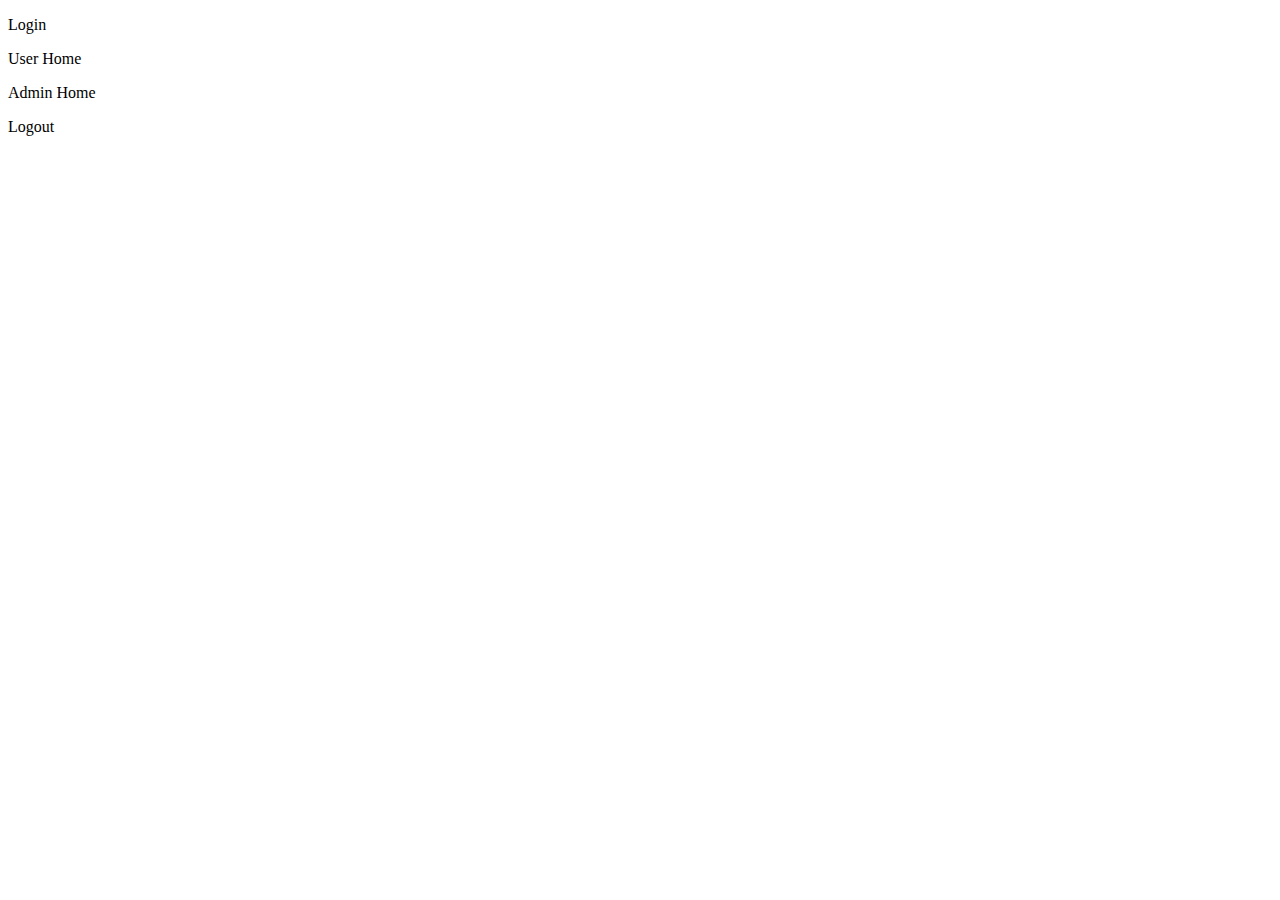
<file: src/main/resources/templates/index.html>
<!DOCTYPE html>
<html xmlns="http://www.w3.org/1999/xhtml"
			xmlns:th="http://www.thymeleaf.org"
			xmlns:layout="http://www.ultraq.net.nz/thymeleaf/layout"
			xmlns:sec="http://www.thymeleaf.org/thymeleaf-extras-springsecurity3"
			layout:decorator="layout">

<head>
	<title>Home</title>
</head>
<body>
<div layout:fragment="content">

	<p sec:authorize="isAnonymous()"><a th:href="@{/login}">Login</a></p>
	<p><a th:href="@{/home}">User Home</a></p>
	<p><a th:href="@{/admin/home}">Admin Home</a></p>
	<p sec:authorize="isAuthenticated()"><a th:href="@{/logout}">Logout</a></p>
</div>

</body>

</html>
</file>
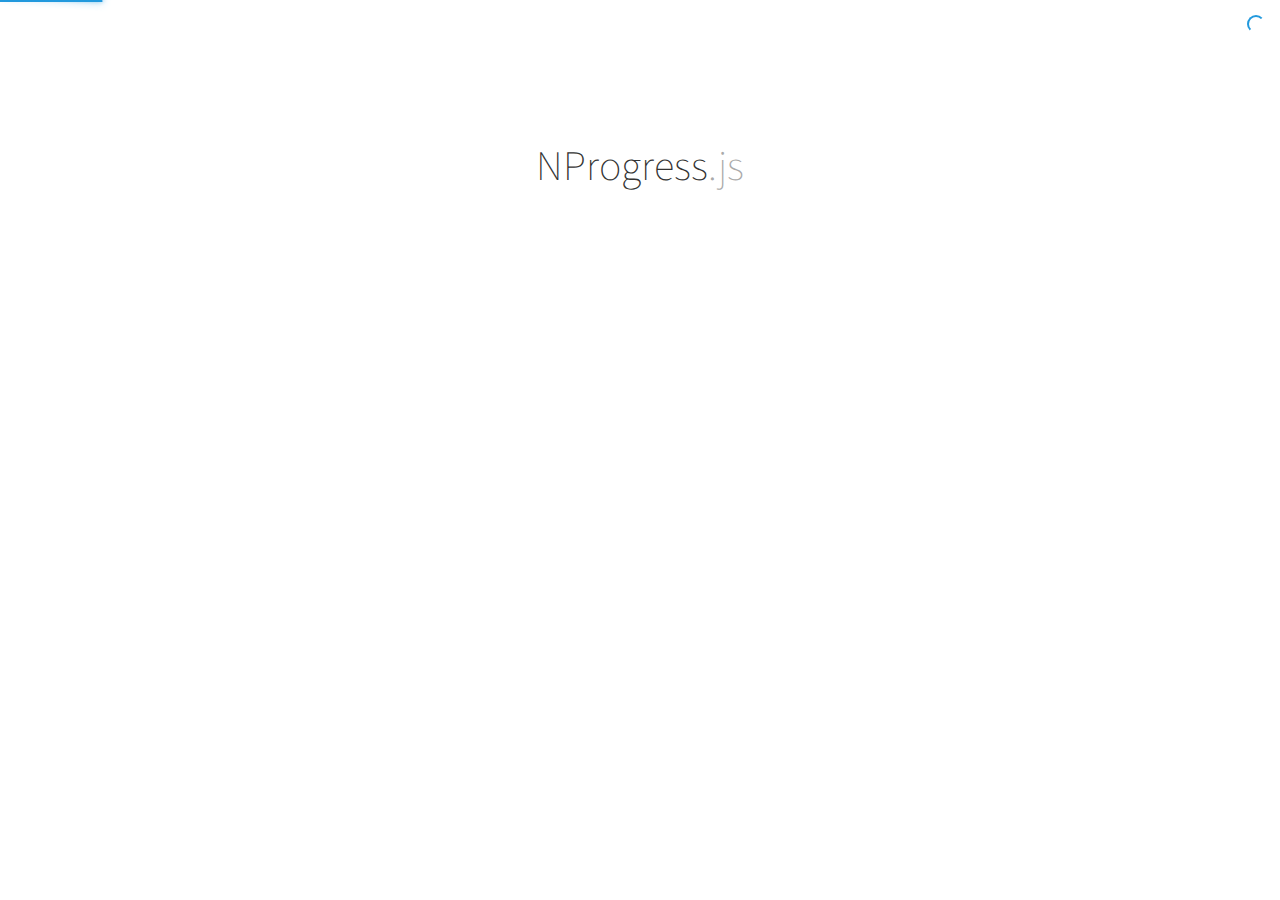
<file: src/main/resources/static/vendors/nprogress/index.html>
<!DOCTYPE html>
<html lang='en'>
<head>
  <meta charset='utf-8'>
  <title>NProgress: slim progress bars in JavaScript</title>
  <link href='support/style.css' rel='stylesheet' />
  <link href='nprogress.css' rel='stylesheet' />

  <meta name="viewport" content="width=device-width">
  <link href='http://fonts.googleapis.com/css?family=Source+Sans+Pro:200,400,700,400italic' rel='stylesheet' type='text/css'>
  
  <script src="https://code.jquery.com/jquery-1.11.2.min.js"></script>
  <script src='nprogress.js'></script>

  <script>if(location.hostname.match(/ricostacruz\.com$/)){var _gaq=_gaq||[];_gaq.push(["_setAccount","UA-20473929-1"]),_gaq.push(["_trackPageview"]),function(){var a=document.createElement("script");a.type="text/javascript",a.async=!0,a.src=("https:"==document.location.protocol?"https://ssl":"http://www")+".google-analytics.com/ga.js";var b=document.getElementsByTagName("script")[0];b.parentNode.insertBefore(a,b)}()}</script>
</head>

<body style='display: none'>
  <header class='page-header'>
    <span class='nprogress-logo fade out'></span>
    <h1>NProgress<i>.js</i></h1>
    <p class='fade out brief big'>A nanoscopic progress bar. Featuring realistic
    trickle animations to convince your users that something is happening!</p>
  </header>

  <div class='contents fade out'>
    <div class='controls'>
      <p>
        <button class='button play' id='b-0'></button>
        <i>NProgress</i><b>.start()</b>
        &mdash;
        shows the progress bar
      </p>
      <p>
        <button class='button play' id='b-40'></button>
        <i>NProgress</i><b>.set(0.4)</b>
        &mdash;
        sets a percentage
      </p>
      <p>
        <button class='button play' id='b-inc'></button>
        <i>NProgress</i><b>.inc()</b>
        &mdash;
        increments by a little
      </p>
      <p>
        <button class='button play' id='b-100'></button>
        <i>NProgress</i><b>.done()</b>
        &mdash;
        completes the progress
      </p>
    </div>
    <div class='actions'>
      <a href='https://github.com/rstacruz/nprogress' class='button primary big'>
        Download
        v<span class='version'></span>
      </a>
      <p class='brief'>Perfect for Turbolinks, Pjax, and other Ajax-heavy apps.</p>
    </div>
    <div class='hr-rule'></div>
    <div class='share-buttons'>
      <iframe src="http://ghbtns.com/github-btn.html?user=rstacruz&repo=nprogress&type=watch&count=true"
          allowtransparency="true" frameborder="0" scrolling="0" width="100" height="20"></iframe>
      <iframe src="http://ghbtns.com/github-btn.html?user=rstacruz&type=follow&count=true"
          allowtransparency="true" frameborder="0" scrolling="0" width="175" height="20"></iframe>
      <a href="https://news.ycombinator.com/submit" class="hn-button" data-title="NProgress" data-url="http://ricostacruz.com/nprogress/" data-count="horizontal" data-style="twitter">HN</a>
    </div>
  </div>

  <script>
    $('body').show();
    $('.version').text(NProgress.version);
    NProgress.start();
    setTimeout(function() { NProgress.done(); $('.fade').removeClass('out'); }, 1000);

    $("#b-0").click(function() { NProgress.start(); });
    $("#b-40").click(function() { NProgress.set(0.4); });
    $("#b-inc").click(function() { NProgress.inc(); });
    $("#b-100").click(function() { NProgress.done(); });
  </script>

  <script>var HN=[];HN.factory=function(e){return function(){HN.push([e].concat(Array.prototype.slice.call(arguments,0)))};},HN.on=HN.factory("on"),HN.once=HN.factory("once"),HN.off=HN.factory("off"),HN.emit=HN.factory("emit"),HN.load=function(){var e="hn-button.js";if(document.getElementById(e))return;var t=document.createElement("script");t.id=e,t.src="//hn-button.herokuapp.com/hn-button.js";var n=document.getElementsByTagName("script")[0];n.parentNode.insertBefore(t,n)},HN.load();</script>
</body>
</html>
</file>
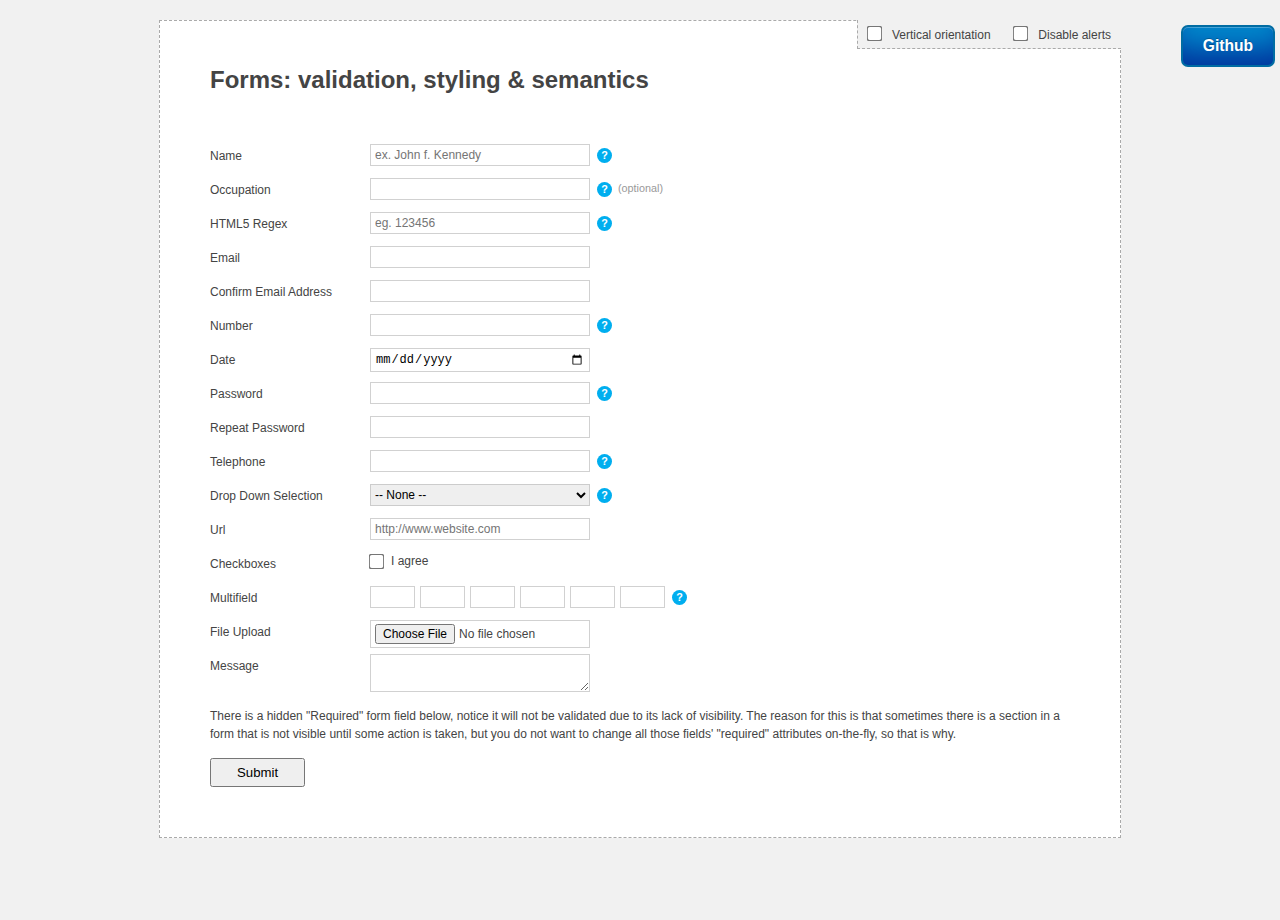
<file: src/main/resources/static/vendors/validator/index.html>
<!DOCTYPE HTML>
<html lang="en">
<head>
    <meta charset="UTF-8">
    <title>Total Form Validation</title>
    <meta name="viewport" content="width=device-width, user-scalable=no">
	<link rel="stylesheet" href="fv.css" type="text/css" />
	<!--[if IE]>
	<style>
		.item .tooltip .content{ display:none; opacity:1; }
		.item .tooltip:hover .content{ display:block; }
	</style>
	<![endif]-->
</head>
<body>
	<a class='btn github' href='https://github.com/yairEO/validator'>Github</a>
	<div id='wrap'>
		<div class='options'>
			<label>
				<input type='checkbox' id='vfields' />
				Vertical orientation
			</label>
			<label>
				<input type='checkbox' id='alerts' />
				Disable alerts
			</label>
		</div>
		<h1 title='how forms should be done.'>Forms: validation, styling &amp; semantics</h1>
		<section class='form'>
			<form action="" method="post" novalidate>
				<fieldset>
					<div class="item">
						<label>
							<span>Name</span>
							<input data-validate-length-range="6" data-validate-words="2" name="name" placeholder="ex. John f. Kennedy" required="required" />
						</label>
						<div class='tooltip help'>
							<span>?</span>
							<div class='content'>
								<b></b>
								<p>Name must be at least 2 words</p>
							</div>
						</div>
					</div>
					<div class="item">
						<label>
							<span>Occupation</span>
							<input class='optional' name="occupation" data-validate-length-range="5,20" type="text" />
						</label>
						<div class='tooltip help'>
							<span>?</span>
							<div class='content'>
								<b></b>
								<p>An optional field. This field is only validated when it has a value.<br /><em>Minimum 5 chars for this example.</em></p>
							</div>
						</div>
                        <span class='extra'>(optional)</span>
					</div>
					<div class="item">
						<label>
							<span>HTML5 Regex</span>
							<!--<input required="required" type="text" pattern='\d+' />-->
							<input type="text" data-validate-length-range="2,6" required="required" placeholder="eg. 123456"  pattern="alphanumeric" />
						</label>
						<div class='tooltip help'>
							<span>?</span>
							<div class='content'>
								<b></b>
								<p>This field uses HTML5 "pattern" attribute to be validated.<br /><em>"<strong>\d+</strong>" - only digits are allowed</em></p>
							</div>
						</div>
					</div>
					<div class="item">
						<label>
							<span>email</span>
							<input name="email" class='email' required="required" type="email" />
						</label>
					</div>
					<div class="item">
						<label>
							<span>Confirm email address</span>
							<input type="email" class='email' name="confirm_email" data-validate-linked='email' required='required'>
						</label>
					</div>
					<div class="item">
						<label>
							<span>Number</span>
							<input type="number" class='number' name="number" data-validate-minmax="10,100" required='required'>
						</label>
						<div class='tooltip help'>
							<span>?</span>
							<div class='content'>
								<b></b>
								<p>Number must be between 10 and 100</p>
							</div>
						</div>
					</div>
					<div class="item">
						<label>
							<span>Date</span>
							<input class='date' type="date" name="date" required='required'>
						</label>
					</div>
					<div class="item">
						<label>
							<span>Password</span>
							<input type="password" name="password" data-validate-length="6,8" required='required'>
						</label>
						<div class='tooltip help'>
							<span>?</span>
							<div class='content'>
								<b></b>
								<p>Should be of length 6 OR 8 characters</p>
							</div>
						</div>
					</div>
					<div class="item">
						<label>
							<span>Repeat password</span>
							<input type="password" name="password2" data-validate-linked='password' required='required'>
						</label>
					</div>
					<div class="item">
						<label>
							<span>Telephone</span>
							<input type="tel" class='tel' name="phone" required='required' data-validate-length-range="8,20">
						</label>
						<div class='tooltip help'>
							<span>?</span>
							<div class='content'>
								<b></b>
								<p>Notice that for a phone number user can input a '+' sign, a dash '-' or a space ' '</p>
							</div>
						</div>
					</div>
					<div class="item">
						<label>
							<span>Drop down selection</span>
							<select class="required" name="dropdown">
								<option value="">-- none --</option>
								<option value="o1">Option 1</option>
								<option value="o2">Option 2</option>
								<option value="o3">Option 3</option>
							</select>
						</label>
						<div class='tooltip help'>
							<span>?</span>
							<div class='content'>
								<b></b>
								<p>Choose something or choose not. what shall it be?</p>
							</div>
						</div>
					</div>
					<div class="item">
						<label>
							<span>url</span>
							<input name="url" placeholder="http://www.website.com" required="required" type="url" />
						</label>
					</div>

					<div class="item">
						<label>
							<span>Checkboxes</span>
							<label><input required="required" type="checkbox" />I agree</label>
						</label>
					</div>

					<div class="item multi required">
						<label for='multi_first'>
							<span>Multifield</span>
						</label>
						<div class='input'>
							<input type="text" name="multi1" maxlength='4' id='multi_first'>
							<input type="text" name="multi2" maxlength='4'>
							<input type="text" name="multi3" maxlength='4'>
							<input type="text" name="multi4" maxlength='4'>
							<input type="text" name="multi5" maxlength='4'>
							<input type="text" name="multi6" maxlength='4'>
							<input data-validate-length-range="24" data-validate-pattern="alphanumeric" id="serial" name="serial" type="hidden" required='required' />
						</div>
						<div class='tooltip help'>
							<span>?</span>
							<div class='content'>
								<b></b>
								<p>This is a multifield, which let the user input a serial number or credit card number for example, and the trick is to validate the combined result, which is stored in a hidden field</p>
							</div>
						</div>
					</div>
					<div class="item">
						<label>
							<span>File upload</span>
							<input type='file' required>
						</label>
					</div>
					<div class="item">
						<label>
							<span>message</span>
							<textarea required="required" name='message'></textarea>
						</label>
					</div>
				</fieldset>
				<fieldset>
					<p>There is a hidden "Required" form field below, notice it will not be validated due to its lack of visibility. The reason for this is that sometimes there is a section in a form that is not visible until some action is taken, but you do not want to change all those fields' "required" attributes on-the-fly, so that is why.</p>
					<input name="somethingHidden" required="required" type="text" style='display:none' />
				</fieldset>
				<button id='send' type='submit'>Submit</button>
			</form>
		</section>
	</div>
	<script src="https://ajax.googleapis.com/ajax/libs/jquery/1.9.1/jquery.min.js"></script>
    <script src="multifield.js"></script>
    <script src="validator.js"></script>
	<script>
		// initialize the validator function
		validator.message['date'] = 'not a real date';

		// validate a field on "blur" event, a 'select' on 'change' event & a '.reuired' classed multifield on 'keyup':
		$('form')
			.on('blur', 'input[required], input.optional, select.required', validator.checkField)
			.on('change', 'select.required', validator.checkField)
			.on('keypress', 'input[required][pattern]', validator.keypress);

		$('.multi.required')
			.on('keyup blur', 'input', function(){
				validator.checkField.apply( $(this).siblings().last()[0] );
			});

		// bind the validation to the form submit event
		//$('#send').click('submit');//.prop('disabled', true);

		$('form').submit(function(e){
			e.preventDefault();
			var submit = true;

			// Validate the form using generic validaing
			if( !validator.checkAll( $(this) ) ){
				submit = false;
			}

			if( submit )
				this.submit();

			return false;
		});

		/* FOR DEMO ONLY */
		$('#vfields').change(function(){
			$('form').toggleClass('mode2');
		}).prop('checked',false);

		$('#alerts').change(function(){
			validator.defaults.alerts = (this.checked) ? false : true;
			if( this.checked )
				$('form .alert').remove();
		}).prop('checked',false);
	</script>
</body>
</html>
</file>
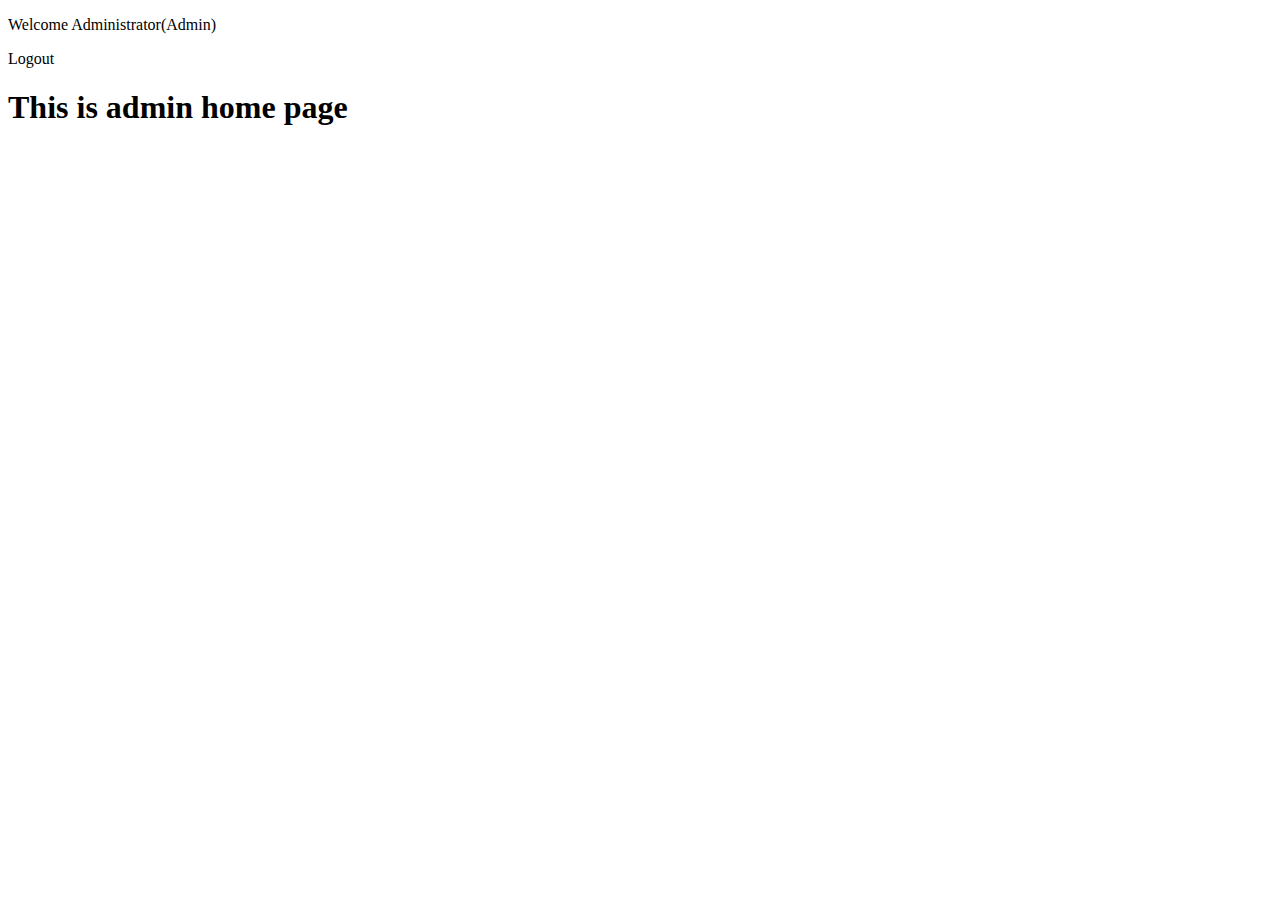
<file: src/main/resources/templates/adminhome.html>
<!DOCTYPE html>
<html xmlns="http://www.w3.org/1999/xhtml"
      xmlns:th="http://www.thymeleaf.org"
      xmlns:layout="http://www.ultraq.net.nz/thymeleaf/layout"
      xmlns:sec="http://www.thymeleaf.org/thymeleaf-extras-springsecurity3"
      layout:decorator="layout">

<head>
    <title>Admin Home</title>
</head>
<body>
<div layout:fragment="content">
    <p>Welcome Administrator(<span sec:authentication="principal.username">Admin</span>)</p>
    <p sec:authorize="isAuthenticated()"><a th:href="@{/logout}">Logout</a></p>
</div>
<h1>This is admin home page</h1>
</body>

</html>
</file>
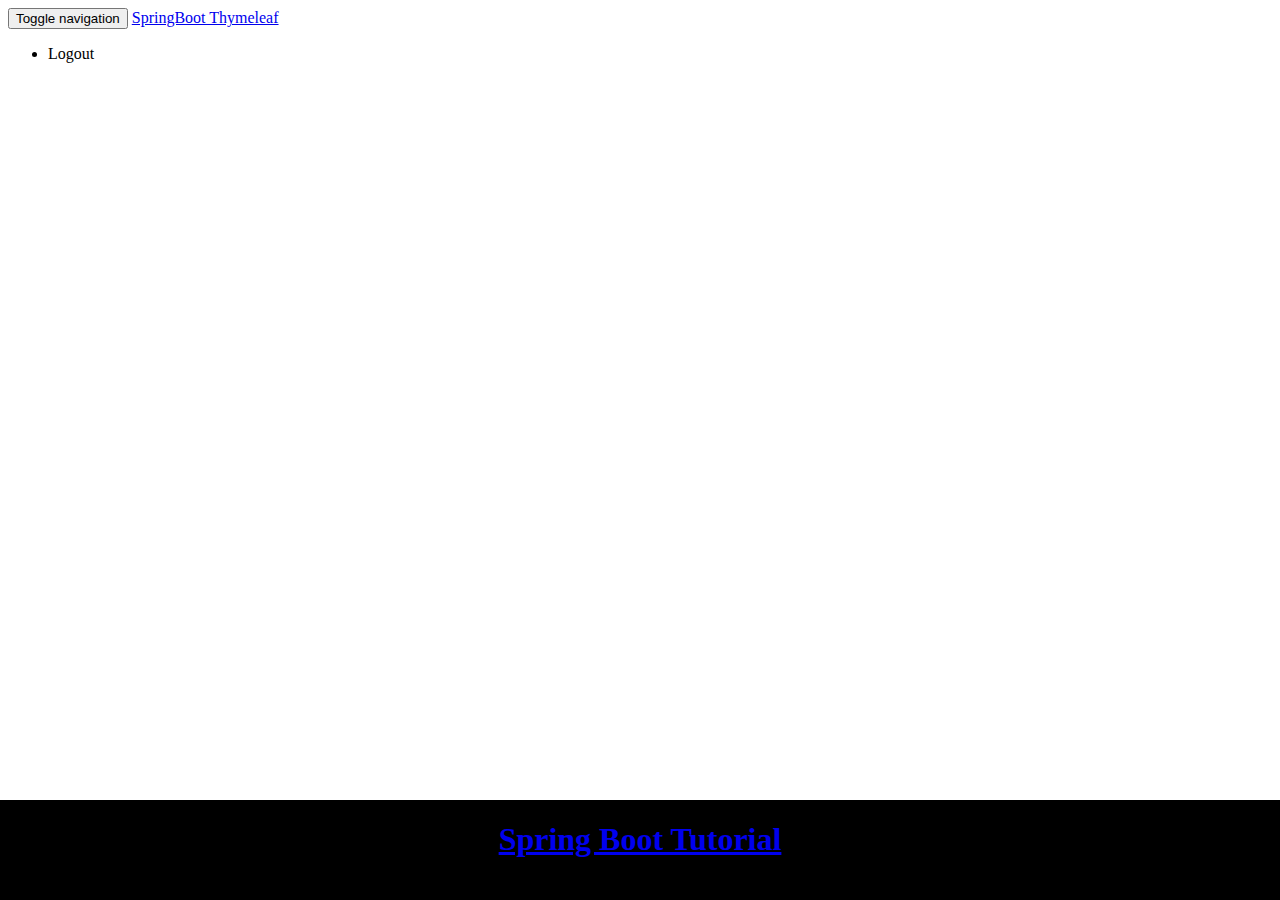
<file: src/main/resources/templates/layout.html>
<!DOCTYPE html>
<html xmlns="http://www.w3.org/1999/xhtml"
      xmlns:th="http://www.thymeleaf.org"
      xmlns:layout="http://www.ultraq.net.nz/thymeleaf/layout"
      xmlns:sec="http://www.thymeleaf.org/thymeleaf-extras-springsecurity3">
<head>
    <meta charset="utf-8" />
    <meta http-equiv="X-UA-Compatible" content="IE=edge" />
    <title layout:title-pattern="$DECORATOR_TITLE - $CONTENT_TITLE">SpringBoot
        Thymeleaf</title>
    <meta
        content="width=device-width, initial-scale=1, maximum-scale=1, user-scalable=no"
        name="viewport" />
    <link rel="stylesheet"
          th:href="@{/vendors/bootstrap/dist/css/bootstrap.min.css}" />
    <link rel="stylesheet"
          th:href="@{/vendors/fontawesome/css/font-awesome.css}" />
    <link rel="stylesheet" th:href="@{/assets/css/styles.css}" />

    <style>
        .footer {
            position: fixed;
            left: 0;
            bottom: 0;
            width: 100%;
            background-color: black;
            color: white;
            height: 100px;
            text-align: center;
        }
    </style>

</head>

<body>
<nav class="navbar navbar-inverse navbar-fixed-top">
    <div class="container">
        <div class="navbar-header">
            <button type="button" class="navbar-toggle collapsed"
                    data-toggle="collapse" data-target="#navbar" aria-expanded="false"
                    aria-controls="navbar">
                <span class="sr-only">Toggle navigation</span> <span
                class="icon-bar"></span> <span class="icon-bar"></span> <span
                class="icon-bar"></span>
            </button>
            <a class="navbar-brand" href="#" th:href="@{/}">SpringBoot
                Thymeleaf</a>
        </div>
        <div id="navbar" class="collapse navbar-collapse">
            <ul class="nav navbar-nav">
                <li sec:authorize="isAuthenticated()"><a th:href="@{/logout}">Logout</a></li>
            </ul>
        </div>
    </div>
</nav>

<div class="container">

    <div layout:fragment="content">
        <!-- Your Page Content Here -->
    </div>

</div>

<script th:src="@{'/vendors/jquery/dist/jquery.js'}"></script>
<script th:src="@{'/vendors/bootstrap/dist/js/bootstrap.js'}"></script>

<div class="footer">
    <h1>
        <a href="http://www.javaguides.net/p/spring-boot-tutorial.html">
            Spring Boot Tutorial</a>
    </h1>
</div>

</body>
</html>
</file>
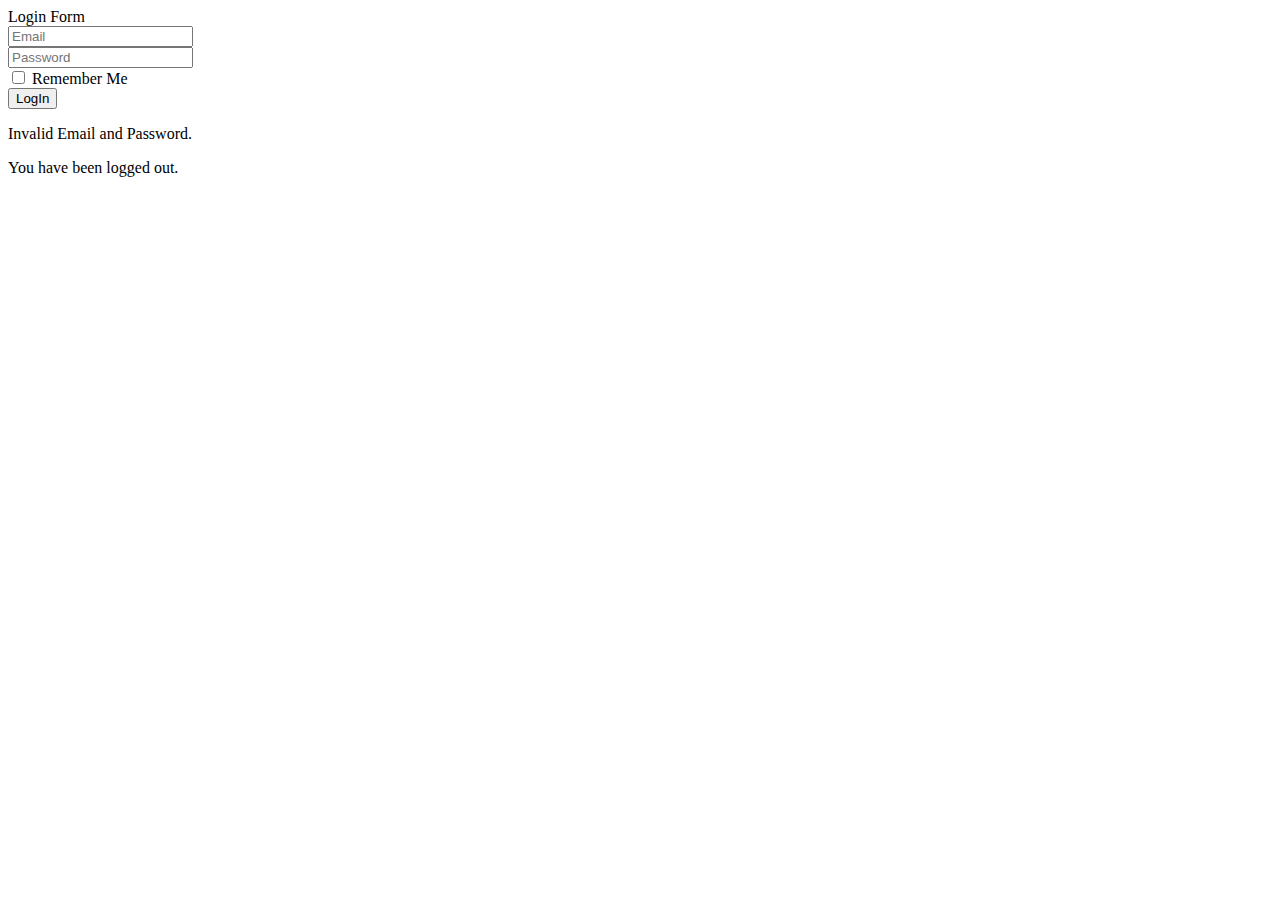
<file: src/main/resources/templates/login.orig.html>
<!DOCTYPE html>
<html xmlns="http://www.w3.org/1999/xhtml"
      xmlns:th="http://www.thymeleaf.org"
      xmlns:layout="http://www.ultraq.net.nz/thymeleaf/layout"
      xmlns:sec="http://www.thymeleaf.org/thymeleaf-extras-springsecurity3"
      layout:decorator="layout">
<head>
    <title>Log in</title>
</head>
<body>
<div layout:fragment="content">
    <div class="panel col-md-5">
        <div class="panel panel-primary">
            <div class="panel-heading">Login Form</div>
            <div class="panel-body">

                <form action="home" th:action="@{/login}" method="post">
                    <div class="form-group has-feedback">
                        <input type="email" class="form-control" name="username"
                               placeholder="Email" /> <span
                        class="glyphicon glyphicon-envelope form-control-feedback"></span>
                    </div>
                    <div class="form-group has-feedback">
                        <input type="password" class="form-control" name="password"
                               placeholder="Password" /> <span
                        class="glyphicon glyphicon-lock form-control-feedback"></span>
                    </div>
                    <div class="form-group">
                        <label>
                            <input type="checkbox" name="remember-me"> Remember Me
                        </label>
                    </div>
                    <div class="row">
                        <div class="form-group col-xs-offset-8 col-xs-4">
                            <button type="submit" class="btn btn-primary btn-block btn-flat"
                                    th:text="#{label.login}">LogIn</button>
                        </div>
                    </div>
                    <div class="row">
                        <div class="col-xs-12">
                            <div th:if="${param.error}"
                                 class="alert alert-danger alert-dismissable">
                                <p>
                                    <i class="icon fa fa-ban"></i> <span
                                    th:text="#{error.login_failed}">Invalid Email and
											Password.</span>
                                </p>
                            </div>
                            <div th:if="${param.logout}"
                                 class="alert alert-info alert-dismissable">
                                <p>
                                    <i class="icon fa fa-info"></i> <span
                                    th:text="#{info.logout_success}">You have been logged
											out.</span>
                                </p>
                            </div>
                            <div th:if="${msg!=null}"
                                 class="alert alert-warning alert-dismissable">
                                <p>
                                    <i class="icon fa fa-warning"></i> <span th:text="${msg}"></span>
                                </p>
                            </div>
                        </div>

                    </div>
                </form>
            </div>
        </div>

    </div>

</div>
</body>
</html>
</file>
<file: src/main/resources/static/vendors/nprogress/support/style.css>
i, b {
  font-style: normal;
  font-weight: 400;
}

body, html {
  padding: 0;
  margin: 0;
}

body {
  background: white;
}

body, td, input, textarea {
  font-family: source sans pro, sans-serif;
  font-size: 14px;
  line-height: 1.5;
  color: #222;
}

button {
  cursor: pointer;
}

* {
  text-rendering: optimizeLegibility;
  -webkit-font-smoothing: antialiased;
}

.nprogress-logo {
  display: inline-block;

  width: 100px;
  height: 20px;
  border: solid 4px #2d9;
  border-radius: 10px;

  position: relative;
}
.nprogress-logo:after {
  content: '';
  display: block;

  position: absolute;
  top: 4px;
  left: 4px;
  bottom: 4px;
  width: 40%;

  background: #2d9;
  border-radius: 3px;
}

.fade {
  transition: all 300ms linear 700ms;
  -webkit-transform: translate3d(0,0,0);
  -moz-transform: translate3d(0,0,0);
  -ms-transform: translate3d(0,0,0);
  -o-transform: translate3d(0,0,0);
  transform: translate3d(0,0,0);
  opacity: 1;
}

.fade.out {
  opacity: 0;
}

button {
  margin: 0;
  padding: 0;
  border: 0;
  outline: 0;
}

.button {
  display: inline-block;
  text-decoration: none;

  background: #eee;
  color: #777;
  border-radius: 2px;

  padding: 8px 10px;
  font-weight: 700;
  text-align: left;
}

.button.play:before {
  content: '\25b6';
}

.button:hover {
  background: #2d9;
  color: #fff;
}

.button.primary {
  background: #2d9;
  color: #fff;
}
.button.primary:hover {
  background: #1c8;
}

.button:active {
  background: #2d9;
  box-shadow: inset 0 0 4px rgba(0, 0, 0, 0.6);
}

.controls {
  text-align: left;
  margin: 0 auto;
  max-width: 300px;
  color: #666;
}

.controls .button {
  width: 40px;
  margin-right: 10px;
  text-align: center;
}

.controls i {
  color: #999;
}

.controls b {
  color: #29d;
  font-weight: 700;
}

.controls {
  font-size: 0.9em;
}

.page-header {
  text-align: center;
  max-width: 400px;
  padding: 3em 20px;
  margin: 0 auto;
}

.page-header h1 {
  font-size: 2.0em;
  text-align: center;
  font-weight: 200;
  line-height: 1.3;
  color: #333;
  margin: 0;
}

p.brief {
  line-height: 1.4;
  font-style: italic;
  color: #888;
}

p.brief.big {
  font-size: 1.1em;
}

@media (min-width: 480px) {
  .page-header h1 {
    margin-top: 1em;
    margin-bottom: 0.4em;
  }
}

.page-header h1 i {
  color: #aaa;
  font-style: normal;
  font-weight: 200;
}

@media (min-width: 480px) {
  .page-header h1 {
    font-size: 3em; }
  .page-header {
    padding: 4.5em 20px 3.5em 20px;
  }
}

/* --- */

.actions {
  text-align: center;
  margin: 2em 0;
}

@media (min-width: 480px) {
  .actions {
    margin: 4.5em 0 3.5em 0;
  }
}

.big.button {
  padding-left: 30px;
  padding-right: 30px;
  font-size: 1.1em;
}


/* ---- */

div.hr-rule {
  height: 1px;
  width: 100px;
  margin: 40px auto;
  background: #ddd;
}
.share-buttons {
  margin: 0 auto;
  text-align: center;
}
</file>
<file: src/main/resources/static/vendors/nprogress/nprogress.css>
/* Make clicks pass-through */
#nprogress {
  pointer-events: none;
}

#nprogress .bar {
  background: #29d;

  position: fixed;
  z-index: 1031;
  top: 0;
  left: 0;

  width: 100%;
  height: 2px;
}

/* Fancy blur effect */
#nprogress .peg {
  display: block;
  position: absolute;
  right: 0px;
  width: 100px;
  height: 100%;
  box-shadow: 0 0 10px #29d, 0 0 5px #29d;
  opacity: 1.0;

  -webkit-transform: rotate(3deg) translate(0px, -4px);
      -ms-transform: rotate(3deg) translate(0px, -4px);
          transform: rotate(3deg) translate(0px, -4px);
}

/* Remove these to get rid of the spinner */
#nprogress .spinner {
  display: block;
  position: fixed;
  z-index: 1031;
  top: 15px;
  right: 15px;
}

#nprogress .spinner-icon {
  width: 18px;
  height: 18px;
  box-sizing: border-box;

  border: solid 2px transparent;
  border-top-color: #29d;
  border-left-color: #29d;
  border-radius: 50%;

  -webkit-animation: nprogress-spinner 400ms linear infinite;
          animation: nprogress-spinner 400ms linear infinite;
}

.nprogress-custom-parent {
  overflow: hidden;
  position: relative;
}

.nprogress-custom-parent #nprogress .spinner,
.nprogress-custom-parent #nprogress .bar {
  position: absolute;
}

@-webkit-keyframes nprogress-spinner {
  0%   { -webkit-transform: rotate(0deg); }
  100% { -webkit-transform: rotate(360deg); }
}
@keyframes nprogress-spinner {
  0%   { transform: rotate(0deg); }
  100% { transform: rotate(360deg); }
}
</file>
<file: src/main/resources/static/vendors/validator/fv.css>
html, body{ height:100%; }
/* body min-width is 992px because it's 960px grid + extra 16px from each side of the header */
body{ min-width:960px; color:#444; background-color:#F1F1F1; font-size:12px; line-height:1.5em; font-family:Arial, Helvetica, sans-serif; }

html, body, div, span, object, iframe,
h1, h2, h3, h4, h5, h6, p, blockquote, pre,
abbr, address, cite, code, del, dfn, em, img, ins, kbd, q, samp,
small, strong, sub, sup, var, b, i, dl, dt, dd, ol, ul, li,
fieldset, form, label, legend,
table, caption, tbody, tfoot, thead, tr, th, td,
article, aside, canvas, details, figcaption, figure,
footer, header, hgroup, menu, nav, section, summary,
time, mark, audio, video {
    margin:0;
    padding:0;
    border:0;
    vertical-align:baseline;
}

small{ font-size:0.9em; }

article, aside, details, figcaption, figure,
footer, header, hgroup, menu, nav, section {
    display:block;
}

h1{ font-size:2em; margin:0 0 50px 0; }
button{ cursor:pointer; }
p{ padding:5px 0; }

a{ text-decoration:none; }
.btn{ margin:5px; font-size:1.3em; font-weight:bold; border:2px solid rgba(0,0,0,0.2); display:inline-block; box-shadow:0 -30px 30px -15px #00329B inset, 0 1px 0 rgba(255,255,255,0.3) inset; background:#0088CC; background-repeat:repeat-x; color:#FFF; text-shadow:0 -1px 0 rgba(0, 0, 0, 0.25); border-radius:7px; padding:10px 20px; -webkit-transition:0.15s; transition:0.15s; }
.btn:hover{ background:#0068BA; }
.btn:active{ box-shadow:0 0 0 0 rgba(0, 0, 0, 0.3), 0 -30px 30px -15px #00329B inset, 0 0 6px #00243F inset; }
.btn.github{ float:right; }

#wrap{ padding:50px; width:860px; background-color:#FFF; margin:20px auto; border:1px dashed #AAA; position:relative; }
.options{ position:absolute; top:-1px; right:-1px; background-color:#F1F1F1; padding:4px 0; border-left:1px dashed #AAA; border-bottom:1px dashed #AAA; }
	.options label{ cursor:pointer; margin:0 10px; }

input, textarea{ border:1px solid #D1D1D1; }
input, select{ font-size:inherit; margin:0; }
input:focus, textarea:focus{ border-color:#AAA; }

input[type=number]::-webkit-inner-spin-button, input[type=number]::-webkit-outer-spin-button { -webkit-appearance:none; margin:0; }
input[type=checkbox]{ width:auto; border:none; bottom:-1px; cursor:pointer; margin:2px 8px 0 0; position:relative; transform:scale(1.2); }
button[type=submit]{ font-size:1.1em; padding:5px 25px; }

/* Tooltips helpers */
.item .tooltip{ float:left; top:2px; left:7px; position:relative; z-index:2; }
.item .tooltip:hover{ z-index:3; }
   .item .tooltip > span{ display:inline-block; width:15px; height:15px; line-height:15px; font-size:0.9em; font-weight:bold; text-align:center; color:#FFF; cursor:help; background-color:#00AEEF; position:relative; border-radius:10px; }
    .item .tooltip .content{ opacity:0; width:200px; background-color:#333; color:#FFF; font-size:0.9em; position:absolute; top:0; left:20px; padding:8px; border-radius:6px; pointer-events:none; transition:0.2s cubic-bezier(0.1, 0.1, 0.25, 2); -webkit-transition:0.3s cubic-bezier(0.1, 0.2, 0.5, 2.2); -moz-transition:0.3s cubic-bezier(0.1, 0.2, 0.5, 2.2); }
        .item .tooltip p{ padding:0; }
   .item .tooltip.down .content{ left:auto; right:0; top:30px; }
   .item .tooltip:hover .content{ opacity:1; left:36px; }
      .item .tooltip .content b{ height:0; width:0; border-color:#333 #333 transparent transparent; border-style:solid; border-width:9px 7px; position:absolute; left:-14px; top:8px; }
        .item .tooltip.down .content b{ left:auto; right:6px; top:-10px; border-width:5px; border-color:transparent #333 #333 transparent; }

/* alerts (when validation fails) */
.item .alert{ float:left; margin:-2px 0 0 20px; padding:3px 10px; color:#FFF; border-radius:3px 4px 4px 3px; background-color:#CE5454; max-width:170px; white-space:pre; position:relative; left:-15px; opacity:0; z-index:1; transition:0.15s ease-out; }
.item .alert::after{ content:''; display:block; height:0; width:0; border-color:transparent #CE5454 transparent transparent; border-style:solid; border-width:11px 7px; position:absolute; left:-13px; top:1px; }
.item.bad .alert{ left:0; opacity:1; }


@keyframes shake{
    15%{ transform:translateX(-5px); }
    30%{ transform:translateX(5px); }
	45%{ transform:translateX(-3px); }
	60%{ transform:translateX(3px); }
	75%{ transform:translateX(2px); }
	100%{ transform:none; }
}
@-webkit-keyframes shake{
    25%{ -webkit-transform:translateX(-6px); }
    75%{ -webkit-transform:translateX(6px); }
}

form fieldset{ clear:both; margin:0 0 10px 0; }
form .item{ padding:5px 0; position:relative; height:2em; }
form .item.items{ height:auto; }
	.item label, .item .label{ float:left; cursor:pointer; }
		.item label span, .item .label{ float:left; width:160px; text-transform:capitalize; line-height:2em; }
	.item input, .item textarea{ float:left; padding:3px 4px; width:210px; -webkit-transition:0.2s; -moz-transition:0.2s; transition:0.2s; }
	.item input[type=checkbox]{ width:auto; }

	.label ~ label{ vertical-align:middle; margin:0.3em 1.2em 0 0; }

	.item input.short{ width:90px; }
	.item input:focus:not([type="checkbox"]), .item textarea:focus{ box-shadow:0 0 4px #00AEEF; border:1px solid #00AEEF; }
	.item textarea{  }
	.item select{ float:left; width:220px; padding:2px 0; margin:0; border:1px solid #CCC; text-transform:capitalize; }
		.item select option{ padding:1px; }

    .item > .extra{ float:left; font-size:0.9em; color:#999; line-height:2em; margin-left:13px; }

	.item.multi .input{ float:left; }
		.item.multi input{ float:left; margin-right:5px; width:35px; text-align:center; }
		form .item.multi input:nth-last-child(-n+2){ margin:0; }
	.item.items input{ border-top:5px solid #E1E1E1; margin:0 0 0 160px; }

	.bad input,
	.bad select,
	.bad textarea{ border:1px solid #CE5454; box-shadow:0 0 4px -2px #CE5454; position:relative; left:0; -moz-animation:.7s 1 shake linear; -webkit-animation:0.7s 1 shake linear; }


/* mode2 - where the label's text is above the field and not next to it
--------------------------------------------------------------------------- */
.mode2 .item{ float:left; clear:left; margin-bottom:30px; height:auto; padding:0; zoom:1; }
.mode2 .item.bad{ margin-bottom:8px; }
.mode2 .item::before, .mode2 .item::after{ content:''; display:table; }
.mode2 .item::after{ clear:both; }
	.mode2 .item label{  }
		.mode2 .item label span{ float:none; display:block; line-height:inherit; }
	.mode2 .item input:not(type="checkbox"), .item textarea{ width:250px; margin:0; }
	.mode2 .item textarea{ width:350px; margin:0; }
	.mode2 .item select{ width:260px; float:none; }
	.mode2 .item.multi label{ float:none; }
	.mode2 .item.multi input{ float:left; margin-right:5px; width:35px; text-align:center; }
	.mode2 .item .tooltip{ left:auto; position:absolute; right:-22px; top:19px; }
	.mode2 .item .alert::after{ display:none; }
	.mode2 .item .alert{ float:none; clear:left; margin:0; padding:0 5px; border-radius:0 0 3px 3px; max-width:100%; height:22px; line-height:1.8em; }
    .mode2 .item > .extra{ position:absolute; right:0; }
</file>
